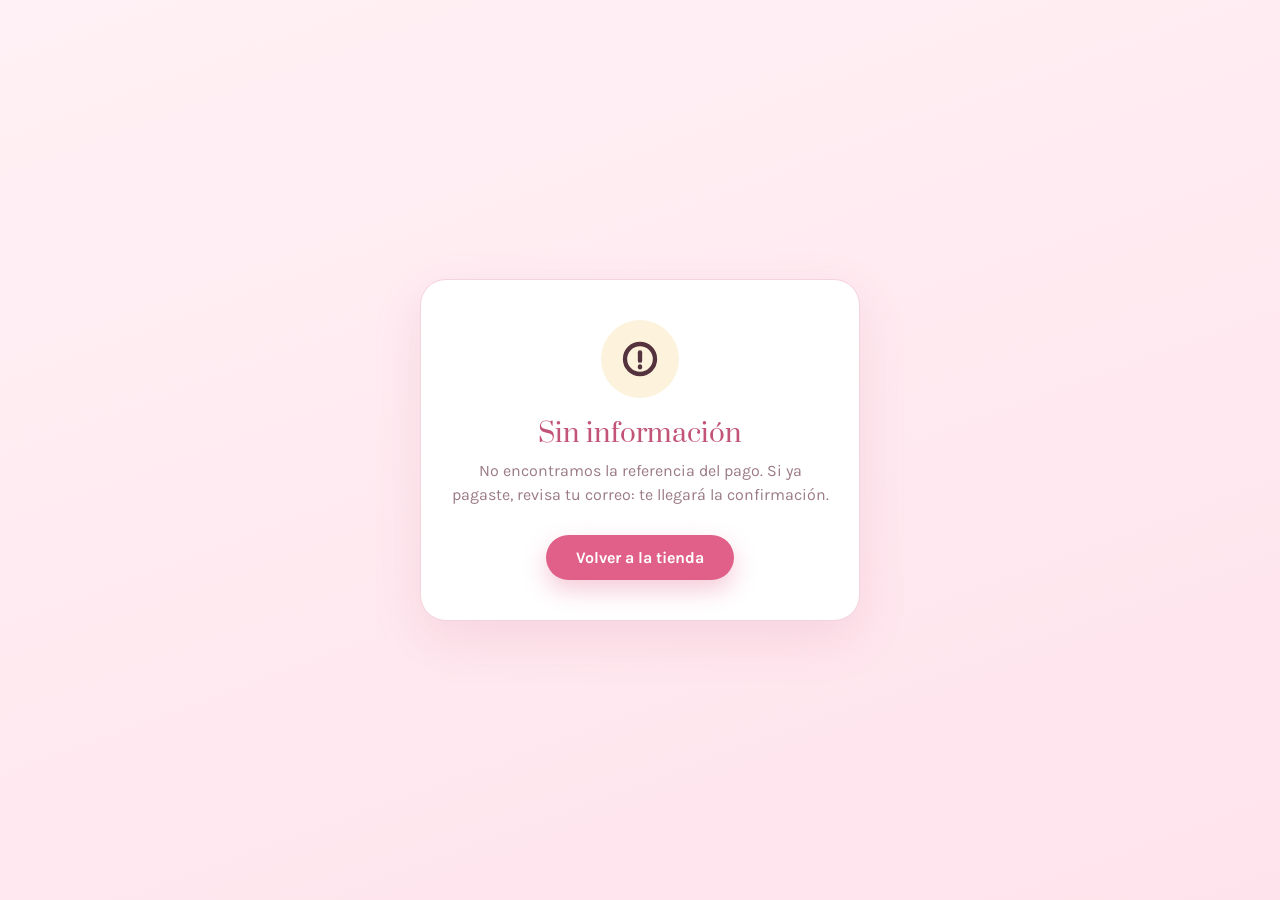
<file: respuesta.html>
<!DOCTYPE html>
<html lang="es">
<head>
<meta charset="UTF-8">
<meta name="viewport" content="width=device-width, initial-scale=1.0">
<title>Resultado del pago — NicValia Make up</title>
<link rel="preconnect" href="https://fonts.googleapis.com">
<link rel="preconnect" href="https://fonts.gstatic.com" crossorigin>
<link href="https://fonts.googleapis.com/css2?family=Prata&family=Karla:wght@400;700;800&display=swap" rel="stylesheet">
<style>
  :root{
    --bg:#fff1f5; --bg-deep:#ffe3ec; --ink:#54323e; --ink-soft:#9b7b86;
    --accent:#e0608a; --accent-ink:#c25477; --line:#f3d3dd;
    --ok:#1f9d6b; --warn:#d89b1f; --bad:#d2544f;
    --font-display:'Prata',serif; --font-body:'Karla',system-ui,sans-serif;
  }
  *{box-sizing:border-box}
  body{
    margin:0; min-height:100vh; display:grid; place-items:center; padding:24px;
    font-family:var(--font-body); color:var(--ink);
    background:linear-gradient(160deg,var(--bg) 0%,var(--bg-deep) 100%);
  }
  .card{
    width:100%; max-width:440px; background:#fff; border:1px solid var(--line);
    border-radius:26px; padding:40px 30px; text-align:center;
    box-shadow:0 18px 50px #c2547722;
  }
  .badge{
    width:78px; height:78px; margin:0 auto 18px; border-radius:50%;
    display:grid; place-items:center;
  }
  .badge svg{width:40px;height:40px;stroke-width:2.6;fill:none;stroke-linecap:round;stroke-linejoin:round}
  .badge.ok{background:#e3f6ec;stroke:var(--ok)}
  .badge.warn{background:#fdf3dd;stroke:var(--warn)}
  .badge.bad{background:#fbe6e5;stroke:var(--bad)}
  .badge.load{background:var(--bg)}
  .spinner{
    width:42px;height:42px;border-radius:50%;
    border:4px solid var(--line);border-top-color:var(--accent);
    animation:spin .8s linear infinite;
  }
  @keyframes spin{to{transform:rotate(360deg)}}
  h1{font-family:var(--font-display);font-weight:400;font-size:26px;margin:6px 0 8px;color:var(--accent-ink)}
  p{margin:6px 0;color:var(--ink-soft);line-height:1.5}
  .detail{
    margin:20px 0 4px; padding:14px 16px; background:var(--bg);
    border-radius:14px; text-align:left; font-size:14px;
  }
  .detail div{display:flex;justify-content:space-between;gap:12px;padding:4px 0}
  .detail b{color:var(--ink);font-weight:700}
  .home{
    display:inline-block; margin-top:22px; padding:13px 30px; border-radius:999px;
    background:var(--accent); color:#fff; font-weight:700; text-decoration:none;
    box-shadow:0 10px 24px #e0608a55;
  }
  .home:hover{background:var(--accent-ink)}
</style>
</head>
<body>
  <div class="card" id="card">
    <div class="badge load"><div class="spinner"></div></div>
    <h1>Verificando tu pago…</h1>
    <p>Dame un segundito mientras confirmo la transacción.</p>
  </div>

<script>
  var CART_KEY = "nv_cart_v1";
  var card = document.getElementById("card");

  var ICONS = {
    ok:   '<path d="M5 13l4 4L19 7"></path>',
    warn: '<path d="M12 8v5"></path><path d="M12 16.5v.5"></path><circle cx="12" cy="12" r="9"></circle>',
    bad:  '<path d="M8 8l8 8"></path><path d="M16 8l-8 8"></path><circle cx="12" cy="12" r="9"></circle>'
  };

  function money(n){
    n = Number(n) || 0;
    return "$" + n.toLocaleString("es-CO");
  }

  function render(type, titulo, msg, detalle){
    var rows = "";
    if (detalle){
      for (var k in detalle){
        if (detalle[k] === undefined || detalle[k] === null || detalle[k] === "") continue;
        rows += '<div><span>' + k + '</span><b>' + detalle[k] + '</b></div>';
      }
    }
    card.innerHTML =
      '<div class="badge ' + type + '"><svg viewBox="0 0 24 24" stroke="currentColor">' + (ICONS[type] || "") + '</svg></div>' +
      '<h1>' + titulo + '</h1>' +
      '<p>' + msg + '</p>' +
      (rows ? '<div class="detail">' + rows + '</div>' : '') +
      '<a class="home" href="/">Volver a la tienda</a>';
  }

  var params = new URLSearchParams(location.search);
  var ref = params.get("ref_payco");

  if (!ref){
    render("warn", "Sin información", "No encontramos la referencia del pago. Si ya pagaste, revisa tu correo: te llegará la confirmación.");
  } else {
    fetch("https://secure.epayco.co/validation/v1/reference/" + encodeURIComponent(ref))
      .then(function(r){ return r.json(); })
      .then(function(res){
        var d = (res && res.data) ? res.data : {};
        var estado = (d.x_transaction_state || d.x_response || "").toLowerCase();
        var detalle = {
          "Referencia": d.x_ref_payco || ref,
          "Pedido": d.x_id_invoice || "",
          "Valor": d.x_amount ? money(d.x_amount) : "",
          "Estado": d.x_transaction_state || d.x_response || ""
        };

        if (estado.indexOf("acept") !== -1 || estado.indexOf("aprob") !== -1){
          try { localStorage.removeItem(CART_KEY); } catch(e){}
          render("ok", "¡Pago confirmado! 🎀",
            "Gracias por tu compra en NicValia Make up. Te contactaremos para coordinar el envío.", detalle);
        } else if (estado.indexOf("pend") !== -1){
          render("warn", "Pago pendiente",
            "Tu pago quedó en proceso. Cuando se confirme te avisaremos por correo.", detalle);
        } else {
          render("bad", "El pago no se completó",
            "La transacción fue rechazada o cancelada. Puedes intentar de nuevo desde el carrito.", detalle);
        }
      })
      .catch(function(){
        render("warn", "Pago recibido",
          "No pudimos leer el estado automáticamente, pero tu transacción quedó registrada. Revisa tu correo para la confirmación.",
          { "Referencia": ref });
      });
  }
</script>
</body>
</html>
</file>
